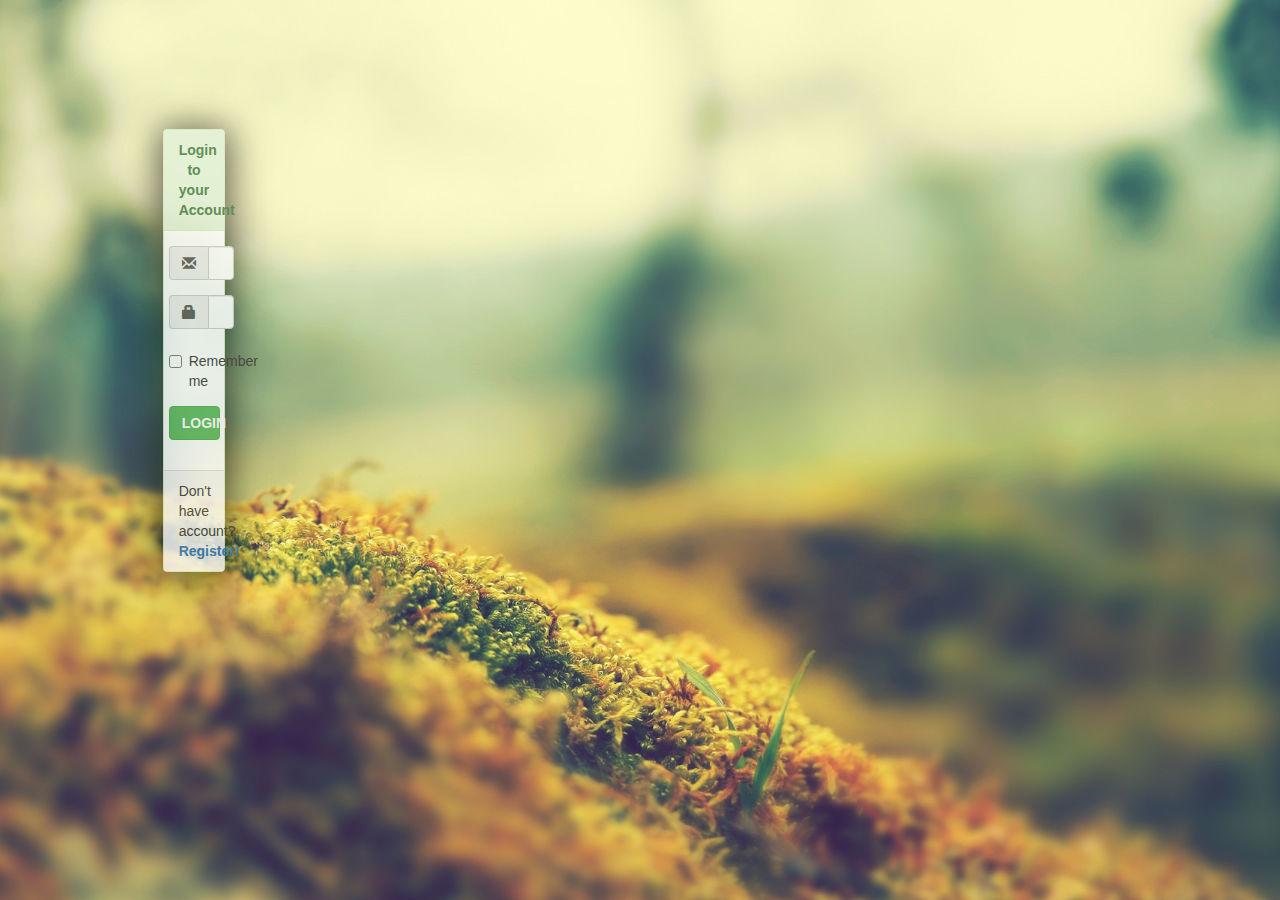
<file: index.html>
<!DOCTYPE html>
<html lang="en">
<head>
   <meta charset="UTF-8">
   <meta name="viewport" content="width=device-width, initial-scale=1.0">
   <meta http-equiv="X-UA-Compatible" content="ie=edge">
   <title>Login | Front-End</title>

   <link rel="stylesheet" href="https://maxcdn.bootstrapcdn.com/bootstrap/3.3.7/css/bootstrap.min.css" integrity="sha384-BVYiiSIFeK1dGmJRAkycuHAHRg32OmUcww7on3RYdg4Va+PmSTsz/K68vbdEjh4u" crossorigin="anonymous">

   <link rel="stylesheet" href="custom.css">

</head>
<body>


   <div class="container login-center panel-opacity">
      <div class="row">
         <div class="col-md-4 col-md-offset-4">

            <div class="panel panel-success panel-shadow">
               <div class="panel-heading text-center">
                  <strong>Login to your Account</strong>
               </div>
               <div class="panel-body">
                  <form class="form-horizontal">

                     <!-- EMAIL -->
                    <div class="form-group">
                      <div class=" col-sm-10 col-sm-offset-1 input-group">
                        <div class="input-group-addon">
                           <i class="glyphicon glyphicon-envelope"></i>
                        </div>
                        <input type="email" class="form-control" id="inputEmail3" placeholder="Email">
                      </div>
                    </div>

                     <!-- PASSWORD -->
                    <div class="form-group">
                     <div class=" col-sm-10 col-sm-offset-1 input-group">
                        <div class="input-group-addon">
                           <i class="glyphicon glyphicon-lock"></i>
                        </div>
                        <input type="password" class="form-control" id="inputPassword3" placeholder="Password">
                      </div>
                    </div><!--form-group-->

                    <!-- REMEMBER ME -->
                    <div class="form-group">
                      <div class="col-sm-offset-1">
                        <div class="checkbox">
                          <label>
                            <input type="checkbox"> Remember me
                          </label>
                        </div>
                      </div>
                    </div><!--form-group-->

                     <!-- LOGIN BUTTON -->
                    <div class="form-group">
                      <div class="col-sm-offset-1">
                        <button type="submit" class="btn btn-success col-sm-11"><strong>LOGIN</strong></button>
                      </div>
                   </div><!--form-group-->

                  </form>
               </div><!--panel-body-->

               <div class="panel-footer">
                  <div class="text-center">
                     Don't have account? <a href="register.html"><strong>Register!</strong></a>
                  </div>
               </div><!--panel-footer-->

            </div><!--panel-->
         </div><!--col-md-4-->
      </div><!--row-->
   </div><!--container-->


   <!-- JQUERY -->
   <script   src="https://code.jquery.com/jquery-3.1.1.js"   integrity="sha256-16cdPddA6VdVInumRGo6IbivbERE8p7CQR3HzTBuELA="   crossorigin="anonymous"></script>

   <!-- BOOTSTRAP -->
   <script src="https://maxcdn.bootstrapcdn.com/bootstrap/3.3.7/js/bootstrap.min.js" integrity="sha384-Tc5IQib027qvyjSMfHjOMaLkfuWVxZxUPnCJA7l2mCWNIpG9mGCD8wGNIcPD7Txa" crossorigin="anonymous"></script>

</body>
</html>
</file>
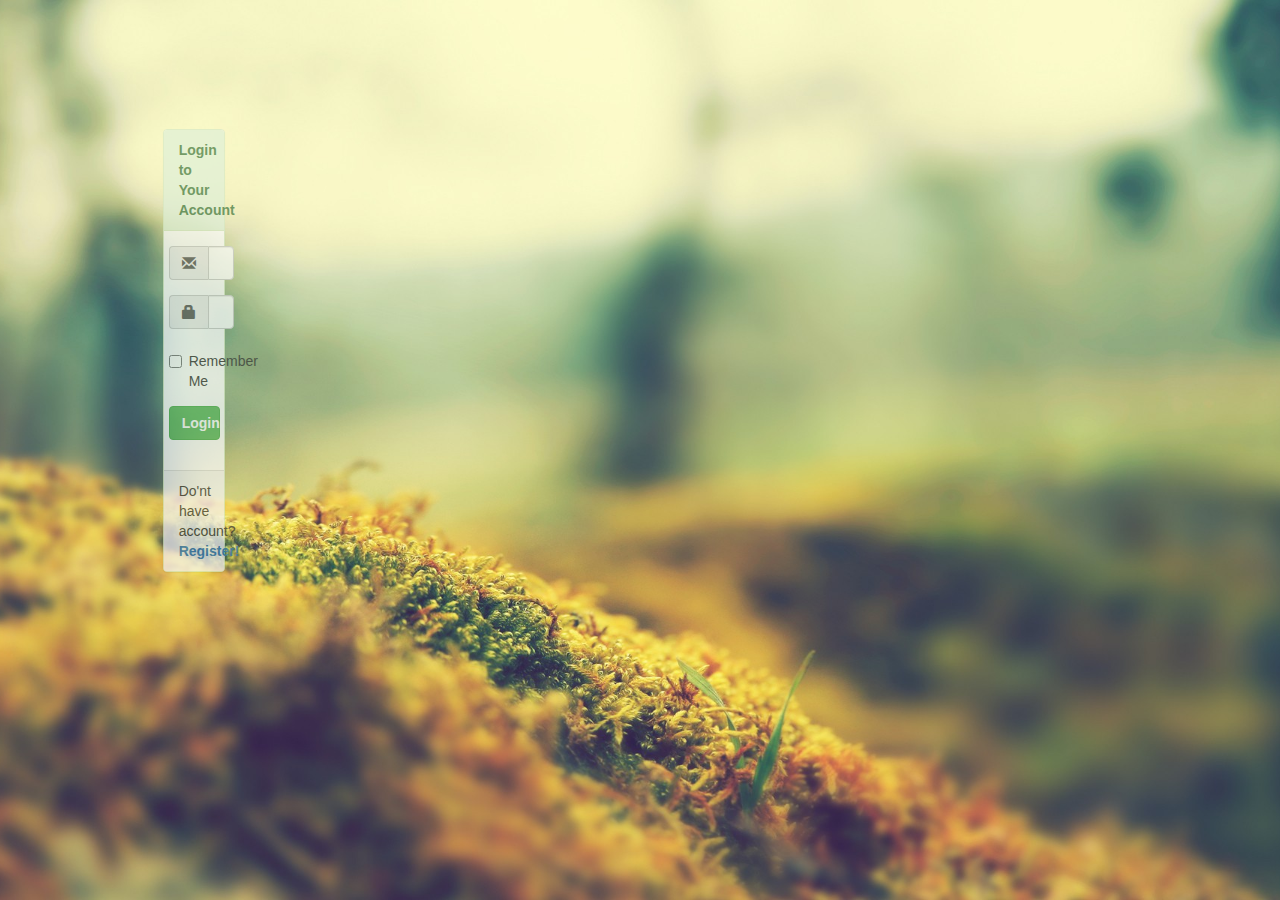
<file: 2login.html>
<!DOCTYPE html>
<html lang="en">
<head>
   <meta charset="UTF-8">
   <meta name="viewport" content="width=device-width, initial-scale=1.0">
   <meta http-equiv="X-UA-Compatible" content="ie=edge">
   <title>Login | Study Group</title>

   <link rel="stylesheet" href="https://maxcdn.bootstrapcdn.com/bootstrap/3.3.7/css/bootstrap.min.css" integrity="sha384-BVYiiSIFeK1dGmJRAkycuHAHRg32OmUcww7on3RYdg4Va+PmSTsz/K68vbdEjh4u" crossorigin="anonymous">
   <link rel="stylesheet" href="style.css">
</head>
<body>

   <div class="container login-center">
      <div class="row">
         <div class="col-md-4 col-md-offset-4">
            <div class="panel panel-success panel-opacity panel-opacity">
               <div class="panel-heading">
                  <strong>Login to Your Account</strong>
               </div>
               <div class="panel-body">
                  <form class="form-horizontal">

                     <div class="form-group">
                        <div class="input-group col-md-10 col-md-offset-1">
                           <div class="input-group-addon"><i class="glyphicon glyphicon-envelope"></i></div>
                           <input type="email" class="form-control " id="exampleEmail" placeholder="Email" required>
                        </div>
                     </div>

                     <div class="form-group">
                        <div class="input-group col-md-10 col-md-offset-1">
                           <div class="input-group-addon"><i class="glyphicon glyphicon-lock"></i></div>
                           <input type="password" class="form-control " id="examplePassword" placeholder="Password" required>
                        </div>
                     </div>

                     <div class="form-group">
                        <div class="col-md-offset-1 checkbox">
                           <label for="rememberMe">
                              <input type="checkbox">Remember Me
                           </label>
                           <a href="#"></a>
                        </div>
                     </div>
                     <div class="form-group">
                        <div class="col-md-offset-1">
                           <button class="btn btn-success col-md-11"><strong>Login</strong></button>
                        </div>
                     </div>
                  </form>
               </div>

               <div class="panel-footer text-right">
                  Do'nt have account? <strong><a href="register.html">Register!</a></strong>
               </div>
            </div>
         </div>
      </div>
   </div>


   <script   src="https://code.jquery.com/jquery-3.1.1.slim.min.js"   integrity="sha256-/SIrNqv8h6QGKDuNoLGA4iret+kyesCkHGzVUUV0shc="   crossorigin="anonymous"></script>
   <script src="https://maxcdn.bootstrapcdn.com/bootstrap/3.3.7/js/bootstrap.min.js" integrity="sha384-Tc5IQib027qvyjSMfHjOMaLkfuWVxZxUPnCJA7l2mCWNIpG9mGCD8wGNIcPD7Txa" crossorigin="anonymous"></script>
</body>
</html>
</file>
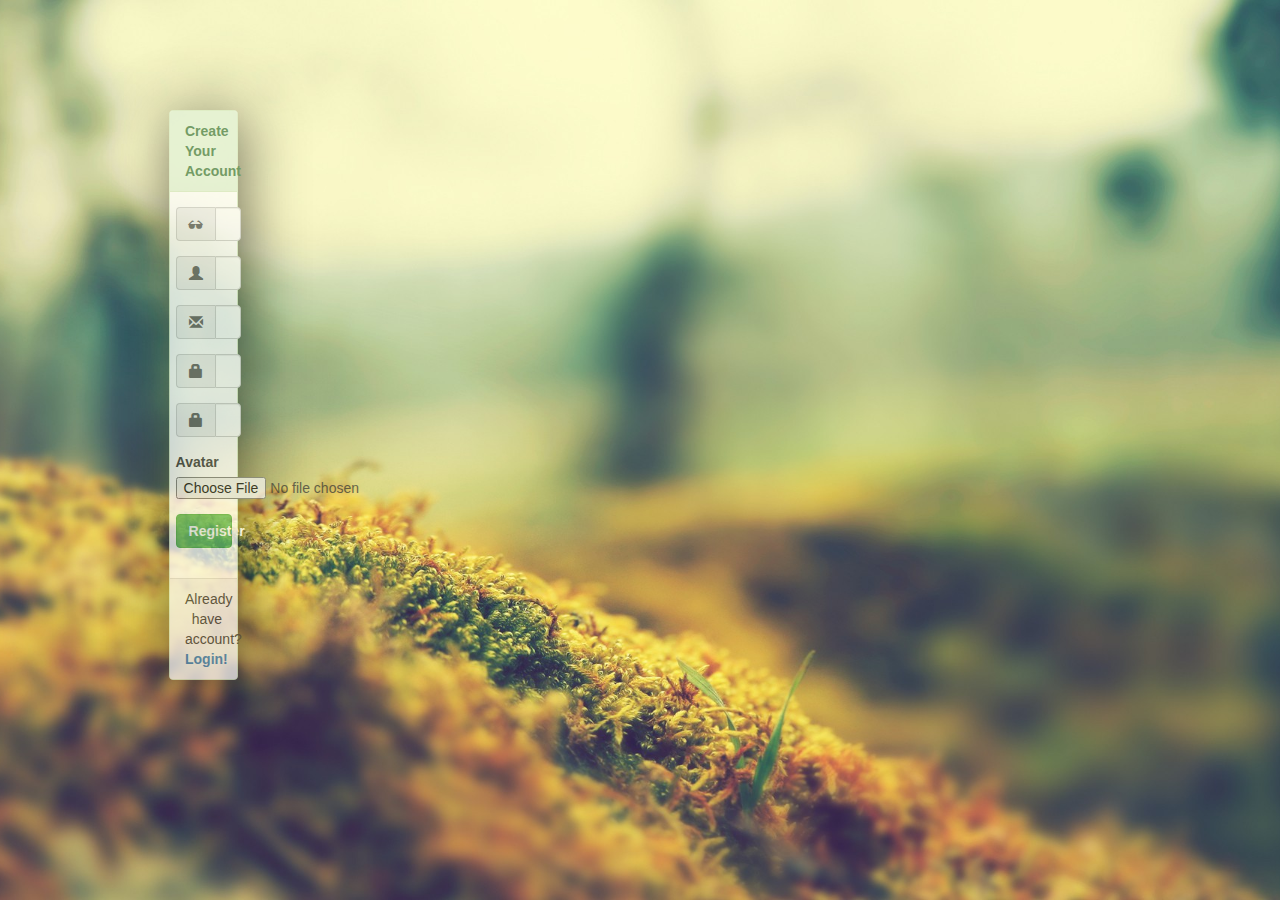
<file: 2register.html>
<!DOCTYPE html>
<html lang="en">
<head>
   <meta charset="UTF-8">
   <meta name="viewport" content="width=device-width, initial-scale=1.0">
   <meta http-equiv="X-UA-Compatible" content="ie=edge">
   <title>Register | Study Group</title>

   <link rel="stylesheet" href="https://maxcdn.bootstrapcdn.com/bootstrap/3.3.7/css/bootstrap.min.css" integrity="sha384-BVYiiSIFeK1dGmJRAkycuHAHRg32OmUcww7on3RYdg4Va+PmSTsz/K68vbdEjh4u" crossorigin="anonymous">
   <link rel="stylesheet" href="style.css">
</head>
<body>

   <div class="container register-center">
      <div class="row">
         <div class="col-md-4 col-md-offset-4">
            <div class="panel panel-success panel-opacity panel-shadow">
               <div class="panel-heading">
                  <strong>Create Your Account</strong>
               </div>
               <div class="panel-body">
                  <form class="form-horizontal">

                     <!-- USERNAME -->
                     <div class="form-group">
                        <div class="input-group col-md-10 col-md-offset-1">
                           <div class="input-group-addon"><i class="glyphicon glyphicon-sunglasses"></i></div>
                           <input type="username" class="form-control " id="exampleEmail" placeholder="Username" required>
                        </div>
                     </div>

                     <!-- FULL NAME -->
                     <div class="form-group">
                        <div class="input-group col-md-10 col-md-offset-1">
                           <div class="input-group-addon"><i class="glyphicon glyphicon-user"></i></div>
                           <input type="name" class="form-control " id="exampleEmail" placeholder="Full Name" required>
                        </div>
                     </div>

                     <!-- EMAIL -->
                     <div class="form-group">
                        <div class="input-group col-md-10 col-md-offset-1">
                           <div class="input-group-addon"><i class="glyphicon glyphicon-envelope"></i></div>
                           <input type="email" class="form-control " id="exampleEmail" placeholder="Email" required>
                        </div>
                     </div>

                     <!-- PASSWORD -->
                     <div class="form-group">
                        <div class="input-group col-md-10 col-md-offset-1">
                           <div class="input-group-addon"><i class="glyphicon glyphicon-lock"></i></div>
                           <input type="password" class="form-control " id="exampleEmail" placeholder="Password" required>
                        </div>
                     </div>

                     <!-- CONFIRM PASSWORD -->
                     <div class="form-group">
                        <div class="input-group col-md-10 col-md-offset-1">
                           <div class="input-group-addon"><i class="glyphicon glyphicon-lock"></i></div>
                           <input type="password" class="form-control " id="exampleEmail" placeholder="Confirm Password" required>
                        </div>
                     </div>

                     <!-- AVATAR -->
                     <div class="form-group">
                        <div class="col-md-offset-1">
                           <label for="exampleInputFile">Avatar</label>
                           <input type="file" id="exampleInputFile">
                        </div>
                     </div>

                     <div class="form-group">
                        <div class="col-md-offset-1">
                           <button class="btn btn-success col-md-11"><strong>Register</strong></button>
                        </div>
                     </div>

                  </form>
               </div>

               <div class="panel-footer text-right">
                  Already have account? <strong><a href="index.html">Login!</a></strong>
               </div>
            </div>
         </div>
      </div>
   </div>


   <script   src="https://code.jquery.com/jquery-3.1.1.slim.min.js"   integrity="sha256-/SIrNqv8h6QGKDuNoLGA4iret+kyesCkHGzVUUV0shc="   crossorigin="anonymous"></script>
   <script src="https://maxcdn.bootstrapcdn.com/bootstrap/3.3.7/js/bootstrap.min.js" integrity="sha384-Tc5IQib027qvyjSMfHjOMaLkfuWVxZxUPnCJA7l2mCWNIpG9mGCD8wGNIcPD7Txa" crossorigin="anonymous"></script>
</body>
</html>
</file>
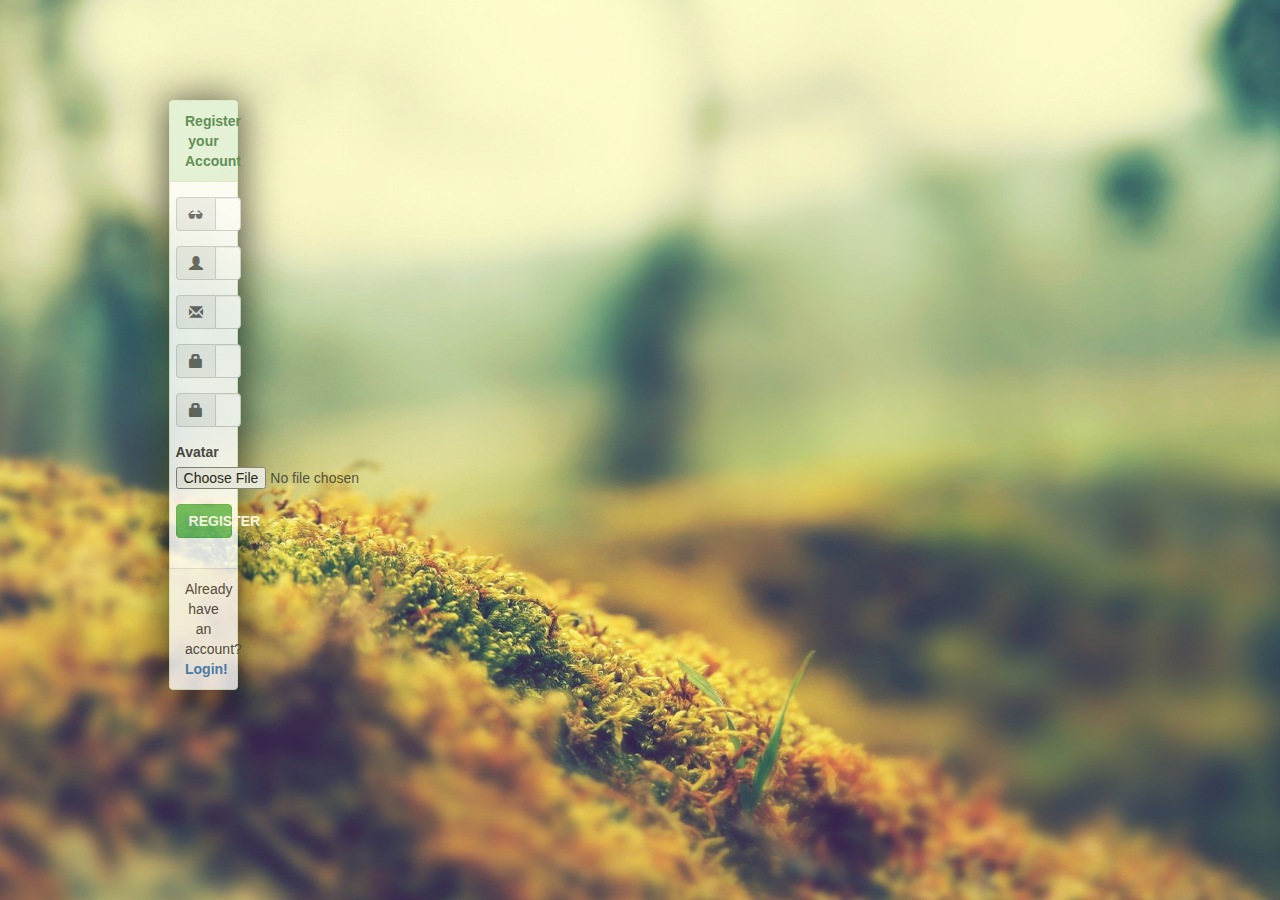
<file: register.html>
<!DOCTYPE html>
<html lang="en">
<head>
   <meta charset="UTF-8">
   <meta name="viewport" content="width=device-width, initial-scale=1.0">
   <meta http-equiv="X-UA-Compatible" content="ie=edge">
   <title>Register | Front-End</title>

   <link rel="stylesheet" href="https://maxcdn.bootstrapcdn.com/bootstrap/3.3.7/css/bootstrap.min.css" integrity="sha384-BVYiiSIFeK1dGmJRAkycuHAHRg32OmUcww7on3RYdg4Va+PmSTsz/K68vbdEjh4u" crossorigin="anonymous">

   <link rel="stylesheet" href="custom.css">

</head>
<body>


   <div class="container register-center panel-opacity">
      <div class="row">
         <div class="col-md-4 col-md-offset-4">

            <div class="panel panel-success panel-shadow">
               <div class="panel-heading text-center">
                  <strong>Register your Account</strong>
               </div>
               <div class="panel-body">
                  <form class="form-horizontal">


                     <!-- USERNAME -->
                     <div class="form-group">
                        <div class=" col-sm-10 col-sm-offset-1 input-group">
                           <div class="input-group-addon">
                              <i class="glyphicon glyphicon-sunglasses"></i>
                           </div>
                           <input type="username" class="form-control" id="username" placeholder="Username">
                        </div>
                     </div>

                     <!-- FULLNAME -->
                     <div class="form-group">
                        <div class=" col-sm-10 col-sm-offset-1 input-group">
                           <div class="input-group-addon">
                              <i class="glyphicon glyphicon-user"></i>
                           </div>
                           <input type="name" class="form-control" id="name" placeholder="Full Name">
                        </div>
                     </div>

                     <!-- EMAIL -->
                    <div class="form-group">
                      <div class=" col-sm-10 col-sm-offset-1 input-group">
                        <div class="input-group-addon">
                           <i class="glyphicon glyphicon-envelope"></i>
                        </div>
                        <input type="email" class="form-control" id="inputEmail3" placeholder="Email" required>
                      </div>
                    </div>

                     <!-- PASSWORD -->
                    <div class="form-group">
                     <div class=" col-sm-10 col-sm-offset-1 input-group">
                        <div class="input-group-addon">
                           <i class="glyphicon glyphicon-lock"></i>
                        </div>
                        <input type="password" class="form-control" id="inputPassword3" placeholder="Password" required>
                      </div>
                    </div><!--form-group-->


                    <!-- CONFIRM PASSWORD -->
                   <div class="form-group">
                     <div class=" col-sm-10 col-sm-offset-1 input-group">
                       <div class="input-group-addon">
                          <i class="glyphicon glyphicon-lock"></i>
                       </div>
                       <input type="password" class="form-control" id="inputEmail3" placeholder="Confirm Password" required>
                     </div>
                   </div>

                  <!-- AVATAR -->
                  <div class="form-group">
                     <div class="col-sm-offset-1">
                       <label for="exampleInputFile col-sm-offset-1">Avatar</label>
                       <input type="file" id="exampleInputFile">
                     </div>
                  </div>

                     <!-- LOGIN BUTTON -->
                    <div class="form-group">
                      <div class="col-sm-offset-1">
                        <button type="submit" class="btn btn-success col-sm-11"><strong>REGISTER</strong></button>
                      </div>
                   </div><!--form-group-->

                  </form>
               </div><!--panel-body-->

               <div class="panel-footer">
                  <div class="text-center">
                     Already have an account? <a href="register.html"><strong>Login!</strong></a>
                  </div>
               </div><!--panel-footer-->

            </div><!--panel-->
         </div><!--col-md-4-->
      </div><!--row-->
   </div><!--container-->


   <!-- JQUERY -->
   <script   src="https://code.jquery.com/jquery-3.1.1.js"   integrity="sha256-16cdPddA6VdVInumRGo6IbivbERE8p7CQR3HzTBuELA="   crossorigin="anonymous"></script>

   <!-- BOOTSTRAP -->
   <script src="https://maxcdn.bootstrapcdn.com/bootstrap/3.3.7/js/bootstrap.min.js" integrity="sha384-Tc5IQib027qvyjSMfHjOMaLkfuWVxZxUPnCJA7l2mCWNIpG9mGCD8wGNIcPD7Txa" crossorigin="anonymous"></script>

</body>
</html>
</file>
<file: custom.css>
body {
   background: url('bg.jpg') no-repeat center center fixed;
   -webkit-background-size: cover;
   -moz-background-size: cover;
   -o-background-size: cover;
   background-size: cover;
}


.login-center {
   min-height: 80%;  /* Fallback for browsers do NOT support vh unit */
   min-height: 80vh; /* These two lines are counted as one :-)       */
   display: flex;
   align-items: center;
}

.register-center {
   min-height: 90%;  /* Fallback for browsers do NOT support vh unit */
   min-height: 90vh; /* These two lines are counted as one :-)       */
   display: flex;
   align-items: center;
}

.panel-opacity {
   opacity: .8;
}

.panel-shadow {
   -webkit-box-shadow: 0px 3px 37px 6px rgba(0,0,0,0.75);
   -moz-box-shadow: 0px 3px 37px 6px rgba(0,0,0,0.75);
   box-shadow: 0px 3px 37px 6px rgba(0,0,0,0.75);
}

.radiusless {
   border-radius: 0;
}

.more-radius {
   border-radius: 10px;
}
</file>
<file: style.css>
body {
   background: url('bg.jpg') no-repeat center center fixed;
   -webkit-background-size: cover;
   -moz-background-size: cover;
   -o-background-size: cover;
   background-size: cover;
}

.login-center {
   min-height: 80%;  /* Fallback for browsers do NOT support vh unit */
   min-height: 80vh; /* These two lines are counted as one :-)       */
   display: flex;
   align-items: center;
}


.register-center {
   min-height: 90%;  /* Fallback for browsers do NOT support vh unit */
   min-height: 90vh; /* These two lines are counted as one :-)       */
   display: flex;
   align-items: center;
}

.panel-opacity {
   opacity: .7
}

.panel-shadow{
   -webkit-box-shadow: 3px 6px 58px 2px rgba(0,0,0,0.75);
   -moz-box-shadow: 3px 6px 58px 2px rgba(0,0,0,0.75);
   box-shadow: 3px 6px 58px 2px rgba(0,0,0,0.75);
}

.borderless {
   border: 0;
}

.borderless-radius {
   border-radius: 0;
}

.margin-top-menu {
   margin-top: 1em;
}

/*
username
full name
email
avatar
password
confirm password
</file>
